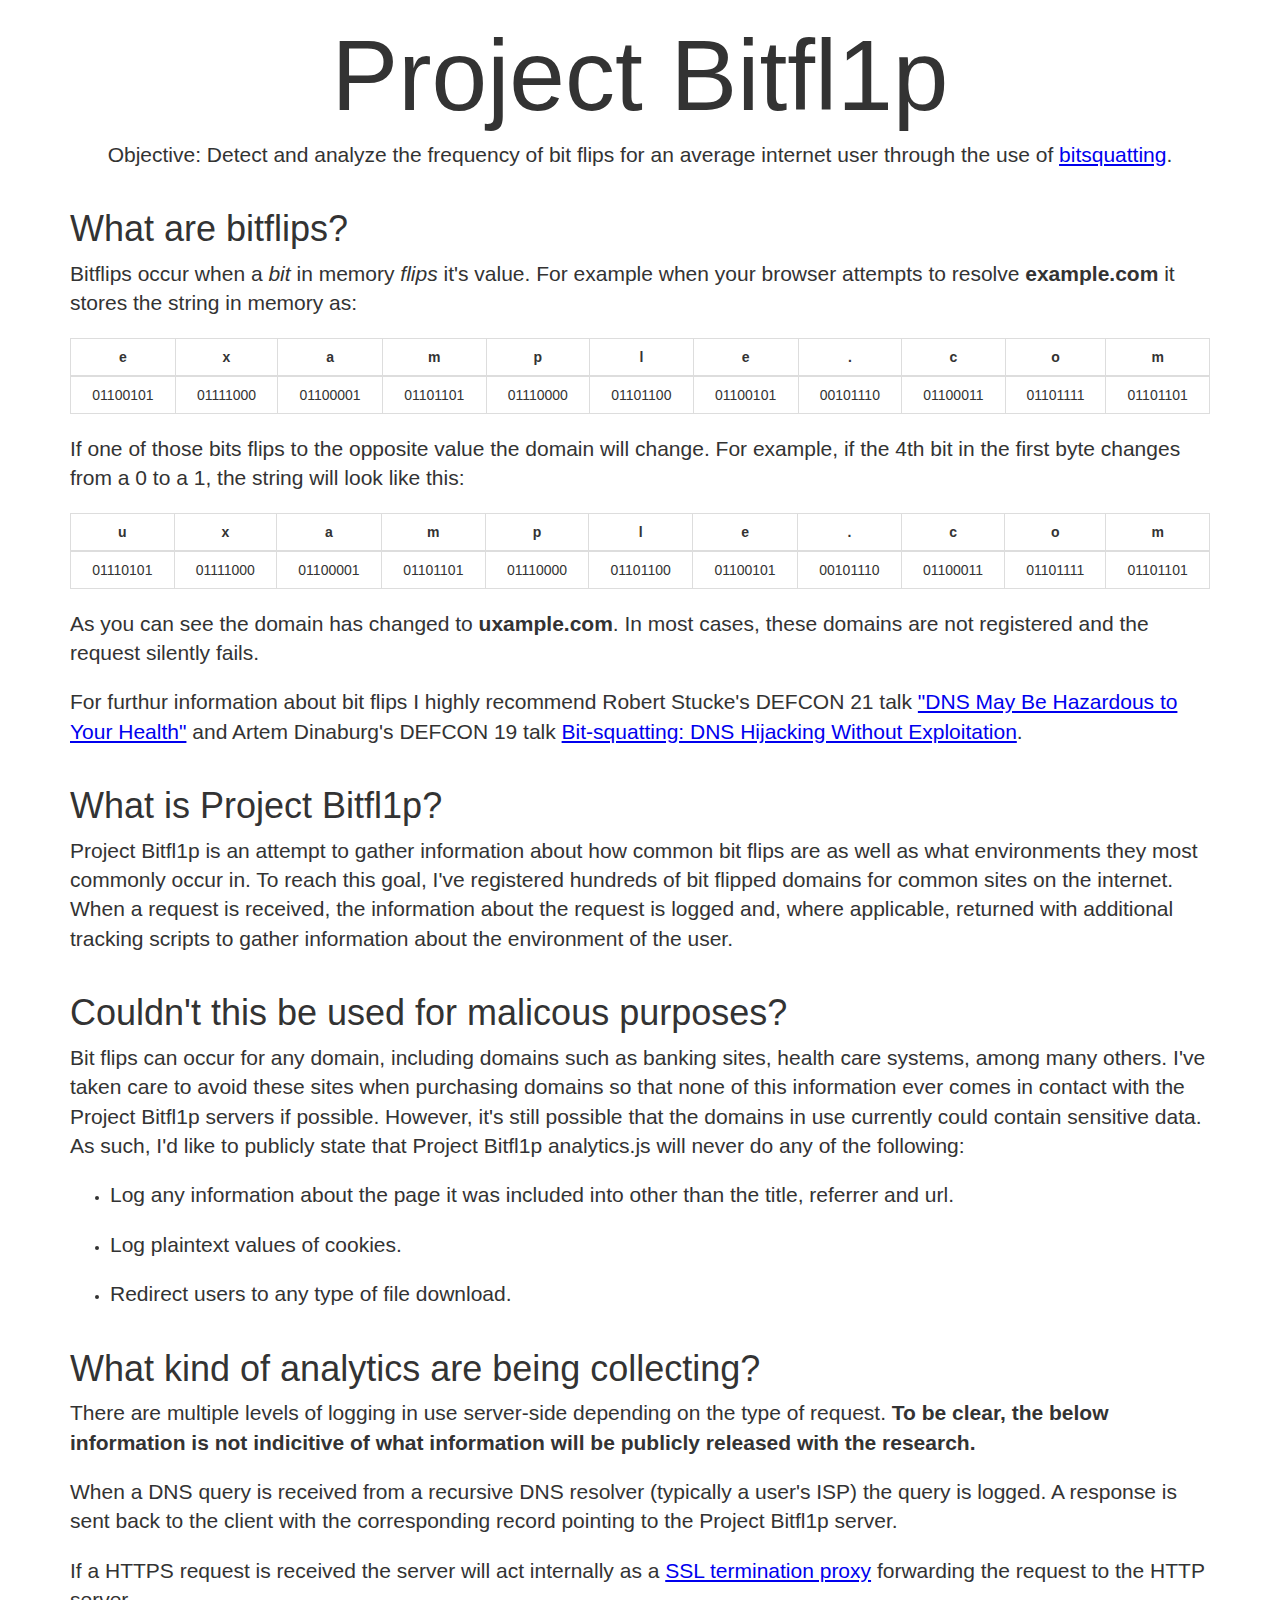
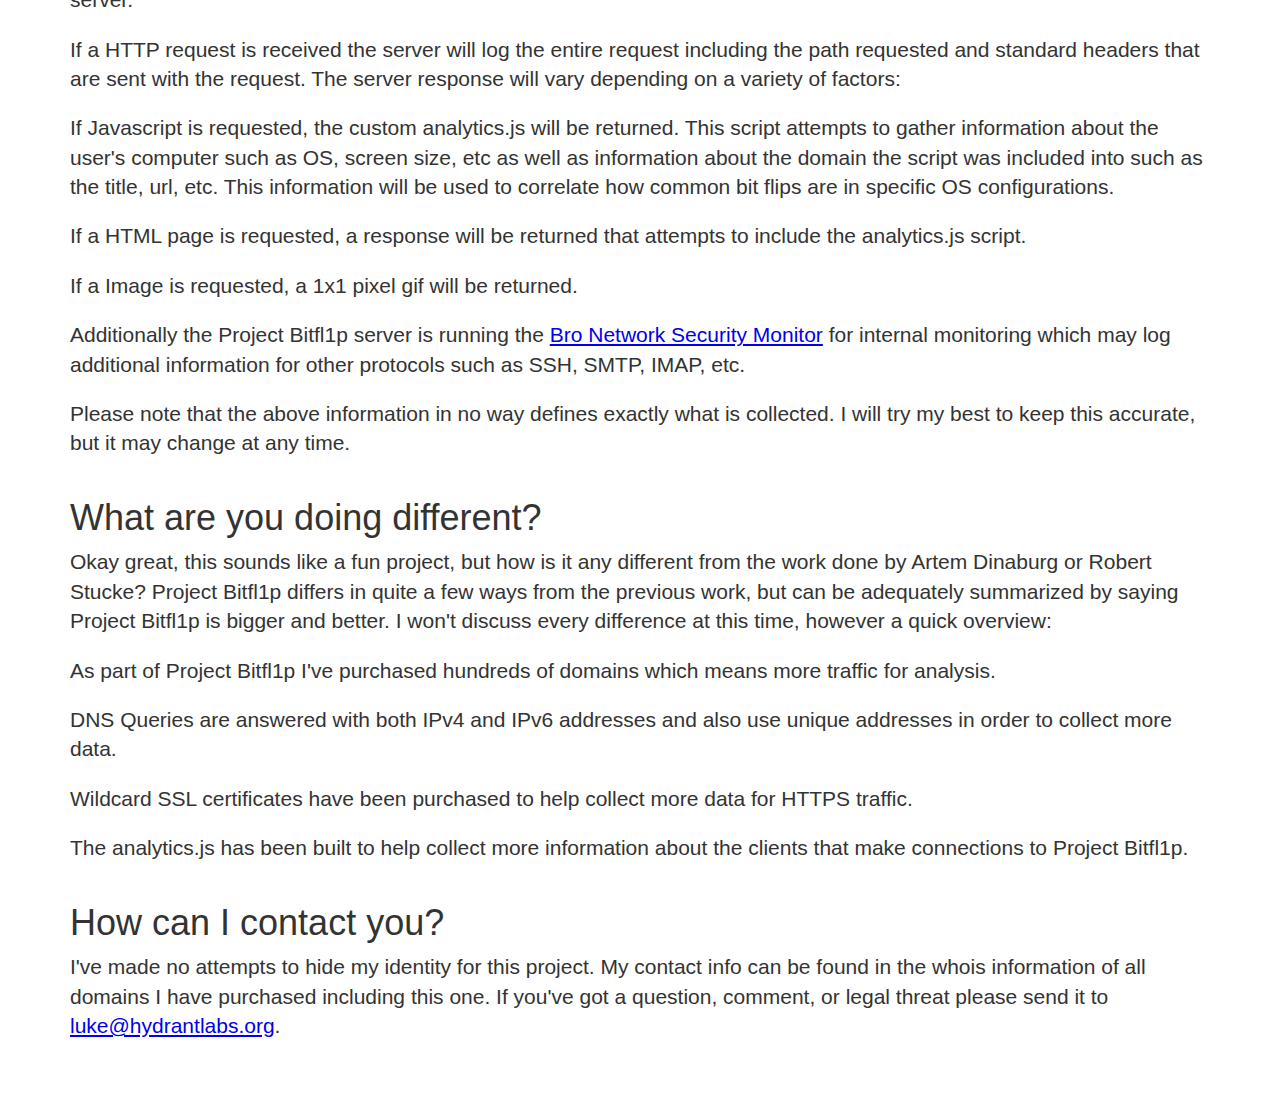
<file: www/index.html>
<!DOCTYPE html>
<html lang="en">
  <head>
    <meta charset="utf-8">
    <meta http-equiv="X-UA-Compatible" content="IE=edge">
    <meta name="viewport" content="width=device-width, initial-scale=1">
    <title>Project Bitfl1p</title>
    <!-- bootstrap.min.css -->
    <style>
    /*!
     * Bootstrap v3.2.0 (http://getbootstrap.com)
     * Copyright 2011-2014 Twitter, Inc.
     * Licensed under MIT (https://github.com/twbs/bootstrap/blob/master/LICENSE)
     */
    /*! normalize.css v3.0.1 | MIT License | git.io/normalize */
    html{font-family:sans-serif;-webkit-text-size-adjust:100%;-ms-text-size-adjust:100%}
    body{margin:0}article,aside,details,figcaption,figure,footer,header,hgroup,main,nav,section,summary{display:block}
    a{background:0 0}a:active,a:hover{outline:0}
    b,strong{font-weight:700}
    h1{margin:.67em 0;font-size:2em}
    table{border-spacing:0;border-collapse:collapse}
    td,th{padding:0}
    *{-webkit-box-sizing:border-box;-moz-box-sizing:border-box;box-sizing:border-box}
    :before,:after{-webkit-box-sizing:border-box;-moz-box-sizing:border-box;box-sizing:border-box}
    html{font-size:10px;-webkit-tap-highlight-color:rgba(0,0,0,0)}
    body{font-family:"Helvetica Neue",Helvetica,Arial,sans-serif;font-size:14px;line-height:1.42857143;color:#333;background-color:#fff}
    a:hover,a:focus{color:#2a6496;text-decoration:underline}
    a:focus{outline:thin dotted;outline:5px auto -webkit-focus-ring-color;outline-offset:-2px}
    h1,h2,h3,h4,h5,h6,.h1,.h2,.h3,.h4,.h5,.h6{font-family:inherit;font-weight:500;line-height:1.1;color:inherit}
    h1 small,h2 small,h3 small,h4 small,h5 small,h6 small,.h1 small,.h2 small,.h3 small,.h4 small,.h5 small,.h6 small,h1 .small,h2 .small,h3 .small,h4 .small,h5 .small,h6 .small,.h1 .small,.h2 .small,.h3 .small,.h4 .small,.h5 .small,.h6 .small{font-weight:400;line-height:1;color:#777}
    h1,.h1,h2,.h2,h3,.h3{margin-top:20px;margin-bottom:10px}
    h1 small,.h1 small,h2 small,.h2 small,h3 small,.h3 small,h1 .small,.h1 .small,h2 .small,.h2 .small,h3 .small,.h3 .small{font-size:65%}
    h4,.h4,h5,.h5,h6,.h6{margin-top:10px;margin-bottom:10px}h4 small,.h4 small,h5 small,.h5 small,h6 small,.h6 small,h4 .small,.h4 .small,h5 .small,.h5 .small,h6 .small,.h6 .small{font-size:75%}
    h1,.h1{font-size:36px}h2,.h2{font-size:30px}h3,.h3{font-size:24px}h4,.h4{font-size:18px}h5,.h5{font-size:14px}h6,.h6{font-size:12px}
    p{margin:0 0 10px}
    .lead{margin-bottom:20px;font-size:16px;font-weight:300;line-height:1.4}
    @media (min-width:768px){
        .lead{font-size:21px}
    }
    ul,ol{margin-top:0;margin-bottom:10px}
    ul ul,ol ul,ul ol,ol ol{margin-bottom:0}
    .list-unstyled{padding-left:0;list-style:none}
    .list-inline{padding-left:0;margin-left:-5px;list-style:none}
    .list-inline>li{display:inline-block;padding-right:5px;padding-left:5px}
    .container{padding-right:15px;padding-left:15px;margin-right:auto;margin-left:auto}
    @media (min-width:768px){
        .container{width:750px}
    }
    @media (min-width:992px){
        .container{width:970px}
    }
    @media (min-width:1200px){
        .container{width:1170px}
    }
    table{background-color:transparent}
    th{text-align:left}
    .table{width:100%;max-width:100%;margin-bottom:20px}
    .table>thead>tr>th,.table>tbody>tr>th,.table>tfoot>tr>th,.table>thead>tr>td,.table>tbody>tr>td,.table>tfoot>tr>td{padding:8px;line-height:1.42857143;vertical-align:top;border-top:1px solid #ddd}
    .table>thead>tr>th{vertical-align:bottom;border-bottom:2px solid #ddd}
    .table>caption+thead>tr:first-child>th,.table>colgroup+thead>tr:first-child>th,.table>thead:first-child>tr:first-child>th,.table>caption+thead>tr:first-child>td,.table>colgroup+thead>tr:first-child>td,.table>thead:first-child>tr:first-child>td{border-top:0}
    .table>tbody+tbody{border-top:2px solid #ddd}.table .table{background-color:#fff}
    .table-condensed>thead>tr>th,.table-condensed>tbody>tr>th,.table-condensed>tfoot>tr>th,.table-condensed>thead>tr>td,.table-condensed>tbody>tr>td,.table-condensed>tfoot>tr>td{padding:5px}
    .table-bordered{border:1px solid #ddd}
    .table-bordered>thead>tr>th,.table-bordered>tbody>tr>th,.table-bordered>tfoot>tr>th,.table-bordered>thead>tr>td,.table-bordered>tbody>tr>td,.table-bordered>tfoot>tr>td{border:1px solid #ddd}.table-bordered>thead>tr>th,.table-bordered>thead>tr>td{border-bottom-width:2px}
    .table-striped>tbody>tr:nth-child(odd)>td,.table-striped>tbody>tr:nth-child(odd)>th{background-color:#f9f9f9}.table-hover>tbody>tr:hover>td,.table-hover>tbody>tr:hover>th{background-color:#f5f5f5}
    table col[class*=col-]{position:static;display:table-column;float:none}table td[class*=col-],table th[class*=col-]{position:static;display:table-cell;float:none}
    .table>thead>tr>td.active,.table>tbody>tr>td.active,.table>tfoot>tr>td.active,.table>thead>tr>th.active,.table>tbody>tr>th.active,.table>tfoot>tr>th.active,.table>thead>tr.active>td,.table>tbody>tr.active>td,.table>tfoot>tr.active>td,.table>thead>tr.active>th,.table>tbody>tr.active>th,.table>tfoot>tr.active>th{background-color:#f5f5f5}
    .table-hover>tbody>tr>td.active:hover,.table-hover>tbody>tr>th.active:hover,.table-hover>tbody>tr.active:hover>td,.table-hover>tbody>tr:hover>.active,.table-hover>tbody>tr.active:hover>th{background-color:#e8e8e8}
    .table>thead>tr>td.success,.table>tbody>tr>td.success,.table>tfoot>tr>td.success,.table>thead>tr>th.success,.table>tbody>tr>th.success,.table>tfoot>tr>th.success,.table>thead>tr.success>td,.table>tbody>tr.success>td,.table>tfoot>tr.success>td,.table>thead>tr.success>th,.table>tbody>tr.success>th,.table>tfoot>tr.success>th{background-color:#dff0d8}
    .table-hover>tbody>tr>td.success:hover,.table-hover>tbody>tr>th.success:hover,.table-hover>tbody>tr.success:hover>td,.table-hover>tbody>tr:hover>.success,.table-hover>tbody>tr.success:hover>th{background-color:#d0e9c6}
    .table>thead>tr>td.info,.table>tbody>tr>td.info,.table>tfoot>tr>td.info,.table>thead>tr>th.info,.table>tbody>tr>th.info,.table>tfoot>tr>th.info,.table>thead>tr.info>td,.table>tbody>tr.info>td,.table>tfoot>tr.info>td,.table>thead>tr.info>th,.table>tbody>tr.info>th,.table>tfoot>tr.info>th{background-color:#d9edf7}
    .table-hover>tbody>tr>td.info:hover,.table-hover>tbody>tr>th.info:hover,.table-hover>tbody>tr.info:hover>td,.table-hover>tbody>tr:hover>.info,.table-hover>tbody>tr.info:hover>th{background-color:#c4e3f3}
    .table>thead>tr>td.warning,.table>tbody>tr>td.warning,.table>tfoot>tr>td.warning,.table>thead>tr>th.warning,.table>tbody>tr>th.warning,.table>tfoot>tr>th.warning,.table>thead>tr.warning>td,.table>tbody>tr.warning>td,.table>tfoot>tr.warning>td,.table>thead>tr.warning>th,.table>tbody>tr.warning>th,.table>tfoot>tr.warning>th{background-color:#fcf8e3}
    .table-hover>tbody>tr>td.warning:hover,.table-hover>tbody>tr>th.warning:hover,.table-hover>tbody>tr.warning:hover>td,.table-hover>tbody>tr:hover>.warning,.table-hover>tbody>tr.warning:hover>th{background-color:#faf2cc}
    .table>thead>tr>td.danger,.table>tbody>tr>td.danger,.table>tfoot>tr>td.danger,.table>thead>tr>th.danger,.table>tbody>tr>th.danger,.table>tfoot>tr>th.danger,.table>thead>tr.danger>td,.table>tbody>tr.danger>td,.table>tfoot>tr.danger>td,.table>thead>tr.danger>th,.table>tbody>tr.danger>th,.table>tfoot>tr.danger>th{background-color:#f2dede}
    .table-hover>tbody>tr>td.danger:hover,.table-hover>tbody>tr>th.danger:hover,.table-hover>tbody>tr.danger:hover>td,.table-hover>tbody>tr:hover>.danger,.table-hover>tbody>tr.danger:hover>th{background-color:#ebcccc}
    </style>
    <!-- Custom -->
    <style>
      .page-header {
        text-align: center;
      }
      h1 {
        font-size: 100px;
      }
      h3 {
        margin-top: 40px;
        font-size: 36px;
      }
      table, th {
        text-align: center;
      }
    </style>
    <!-- HTML5 Shim and Respond.js IE8 support of HTML5 elements and media queries -->
    <!-- WARNING: Respond.js doesn't work if you view the page via file:// -->
    <!--[if lt IE 9]>
      <script src="https://oss.maxcdn.com/html5shiv/3.7.2/html5shiv.min.js"></script>
      <script src="https://oss.maxcdn.com/respond/1.4.2/respond.min.js"></script>
    <![endif]-->
  </head>
  <body>
    <div class="container">
      <div class="page-header">
        <h1>Project Bitfl1p</h1>
        <p class="lead">Objective: Detect and analyze the frequency of bit flips for an average internet user through the use of <a href="http://dinaburg.org/bitsquatting.html">bitsquatting</a>.</p>
      </div>
      <h3>What are bitflips?</h3>
      <p class="lead">Bitflips occur when a <i>bit</i> in memory <i>flips</i> it's value. For example when your browser attempts to resolve <b>example.com</b> it stores the string in memory as:</p>
      <table class="table table-bordered">
        <thead>
          <tr>
            <th>e</th>
            <th>x</th>
            <th>a</th>
            <th>m</th>
            <th>p</th>
            <th>l</th>
            <th>e</th>
            <th>.</th>
            <th>c</th>
            <th>o</th>
            <th>m</th>
          </tr>
        </thead>
        <tbody>
          <tr>
            <td>01100101</td>
            <td>01111000</td>
            <td>01100001</td>
            <td>01101101</td>
            <td>01110000</td>
            <td>01101100</td>
            <td>01100101</td>
            <td>00101110</td>
            <td>01100011</td>
            <td>01101111</td>
            <td>01101101</td>
          </tr>
        </tbody>
      </table>
      <p class="lead">If one of those bits flips to the opposite value the domain will change. For example, if the 4th bit in the first byte changes from a 0 to a 1, the string will look like this:</p>
      <table class="table table-bordered">
        <thead>
          <tr>
            <th>u</th>
            <th>x</th>
            <th>a</th>
            <th>m</th>
            <th>p</th>
            <th>l</th>
            <th>e</th>
            <th>.</th>
            <th>c</th>
            <th>o</th>
            <th>m</th>
          </tr>
        </thead>
        <tbody>
          <tr>
            <td>01110101</td>
            <td>01111000</td>
            <td>01100001</td>
            <td>01101101</td>
            <td>01110000</td>
            <td>01101100</td>
            <td>01100101</td>
            <td>00101110</td>
            <td>01100011</td>
            <td>01101111</td>
            <td>01101101</td>
          </tr>
        </tbody>
      </table>
      <p class="lead">As you can see the domain has changed to <b>uxample.com</b>. In most cases, these domains are not registered and the request silently fails.
      <p class="lead">For furthur information about bit flips I highly recommend Robert Stucke's DEFCON 21 talk <a href="https://www.youtube.com/watch?v=ZPbyDSvGasw">"DNS May Be Hazardous to Your Health"</a> and Artem Dinaburg's DEFCON 19 talk <a href="https://www.youtube.com/watch?v=9WcHsT97suU">Bit-squatting: DNS Hijacking Without Exploitation</a>.</p>
      <h3>What is Project Bitfl1p?</h3>
      <p class="lead">Project Bitfl1p is an attempt to gather information about how common bit flips are as well as what environments they most commonly occur in. To reach this goal, I've registered hundreds of bit flipped domains for common sites on the internet. When a request is received, the information about the request is logged and, where applicable, returned with additional tracking scripts to gather information about the environment of the user.</p>
      <h3>Couldn't this be used for malicous purposes?</h3>
      <p class="lead">Bit flips can occur for any domain, including domains such as banking sites, health care systems, among many others. I've taken care to avoid these sites when purchasing domains so that none of this information ever comes in contact with the Project Bitfl1p servers if possible. However, it's still possible that the domains in use currently could contain sensitive data. As such, I'd like to publicly state that Project Bitfl1p analytics.js will never do any of the following:</p>
      <ul>
        <li><p class="lead">Log any information about the page it was included into other than the title, referrer and url.</p></li>
        <li><p class="lead">Log plaintext values of cookies.</p></li>
        <li><p class="lead">Redirect users to any type of file download.</p></li>
      </ul>
      <h3>What kind of analytics are being collecting?</h3>
      <p class="lead">There are multiple levels of logging in use server-side depending on the type of request. <b>To be clear, the below information is not indicitive of what information will be publicly released with the research.</b></p>
      <p class="lead">When a DNS query is received from a recursive DNS resolver (typically a user's ISP) the query is logged. A response is sent back to the client with the corresponding record pointing to the Project Bitfl1p server.</p>
      <p class="lead">If a HTTPS request is received the server will act internally as a <a href="http://en.wikipedia.org/wiki/SSL_termination_proxy">SSL termination proxy</a> forwarding the request to the HTTP server.</p>
      <p class="lead">If a HTTP request is received the server will log the entire request including the path requested and standard headers that are sent with the request. The server response will vary depending on a variety of factors:</p>
      <p class="lead">If Javascript is requested, the custom analytics.js will be returned. This script attempts to gather information about the user's computer such as OS, screen size, etc as well as information about the domain the script was included into such as the title, url, etc. This information will be used to correlate how common bit flips are in specific OS configurations.</p>
      <p class="lead">If a HTML page is requested, a response will be returned that attempts to include the analytics.js script.</p>
      <p class="lead">If a Image is requested, a 1x1 pixel gif will be returned.</p>
      <p class="lead">Additionally the Project Bitfl1p server is running the <a href="https://www.bro.org/">Bro Network Security Monitor</a> for internal monitoring which may log additional information for other protocols such as SSH, SMTP, IMAP, etc.</p>
      <p class="lead">Please note that the above information in no way defines exactly what is collected. I will try my best to keep this accurate, but it may change at any time.</p>
      <h3>What are you doing different?</h3>
      <p class="lead">Okay great, this sounds like a fun project, but how is it any different from the work done by Artem Dinaburg or Robert Stucke? Project Bitfl1p differs in quite a few ways from the previous work, but can be adequately summarized by saying Project Bitfl1p is bigger and better. I won't discuss every difference at this time, however a quick overview:</p>
      <p class="lead">As part of Project Bitfl1p I've purchased hundreds of domains which means more traffic for analysis.</p>
      <p class="lead">DNS Queries are answered with both IPv4 and IPv6 addresses and also use unique addresses in order to collect more data.</p>
      <p class="lead">Wildcard SSL certificates have been purchased to help collect more data for HTTPS traffic.</p>
      <p class="lead">The analytics.js has been built to help collect more information about the clients that make connections to Project Bitfl1p.</p>
      <h3>How can I contact you?</h3>
      <p class="lead">I've made no attempts to hide my identity for this project. My contact info can be found in the whois information of all domains I have purchased including this one. If you've got a question, comment, or legal threat please send it to <a href="mailto:luke@hydrantlabs.org">luke@hydrantlabs.org</a>.</p>
      <br /><br />
    </div>
  </body>
</html>
</file>
